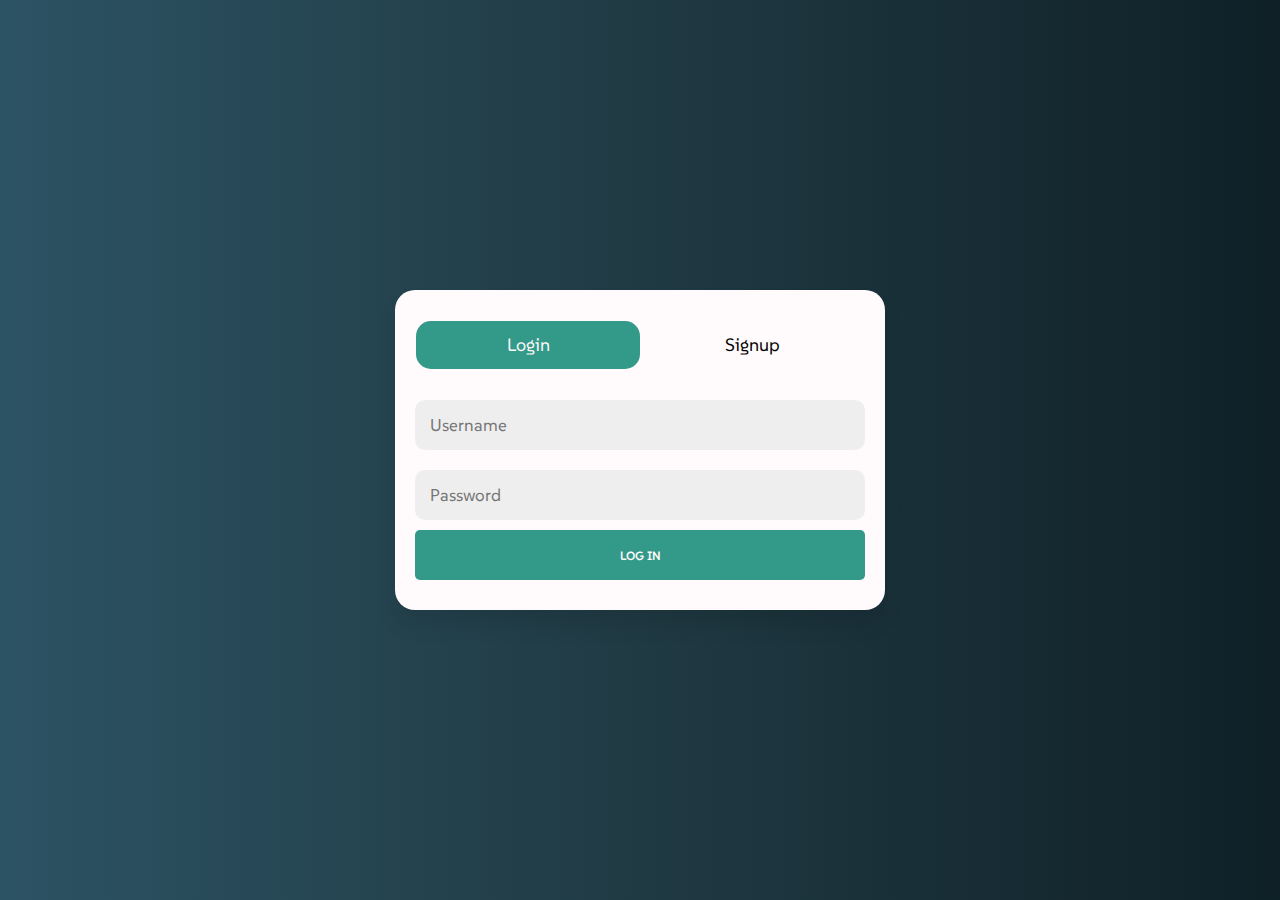
<file: index.html>
<!DOCTYPE html>
<html lang="en">
  <head>
    <title>Small Project Group 14</title>
    <meta charset="UTF-8" />
    <meta name="viewport" content="width=device-width, initial-scale=1.0" />
    <link rel="stylesheet" href="css\loginStyle.css" />
    <script type="module" src="js/code.js"></script>
  </head>

  <body>
    <div class="container" id="container">
      <!-- Login/SignUp buttons -->
      <div class="choice-btns">
        <input type="radio" name="btn" id="login" checked />
        <input type="radio" name="btn" id="signup" />
        <label for="login" class="btn login">Login</label>
        <label for="signup" class="btn signup">Signup</label>
        <div class="btn-tab"></div>
      </div>

      <div class="inner-container">
        <!-- Login -->
        <div class="form-container log-in">
          <form>
            <div class="divider">
              <input type="text" placeholder="Username" id="loginUsername" />
            </div>
            <div class="divider">
              <input
                type="password"
                placeholder="Password"
                id="loginPassword"
              />
            </div>
            <button type="button" id="loginButton">Log In</button>
            <span id="loginResult"></span>
          </form>
        </div>

        <!-- Sign Up -->
        <div class="form-container sign-up">
          <form>
            <div class="divider">
              <input
                type="text"
                placeholder="First Name"
                id="signupFirstName"
              />
            </div>
            <div class="divider">
              <input type="text" placeholder="Last Name" id="signupLastName" />
            </div>
            <div class="divider">
              <input type="text" placeholder="Username" id="signupUsername" />
            </div>
            <div class="divider">
              <input
                type="password"
                placeholder="Password"
                id="signupPassword"
              />
            </div>
            <div class="divider">
              <input
                type="password"
                placeholder="Confirm Password"
                id="signupPasswordConfirm"
              />
            </div>
            <button type="button" id="signUpButton">Sign Up</button>
            <span id="signupResult"></span>
          </form>
        </div>
        <!-- End of signup form -->
      </div>
    </div>

    <!-- Notification Box -->
    <div id="notificationBox" class="notification-box">
      <div class="notification-content">
        <span class="text" id="text"></span>
      </div>
    </div>

    <script src="js\script.js"></script>
  </body>
</html>
</file>
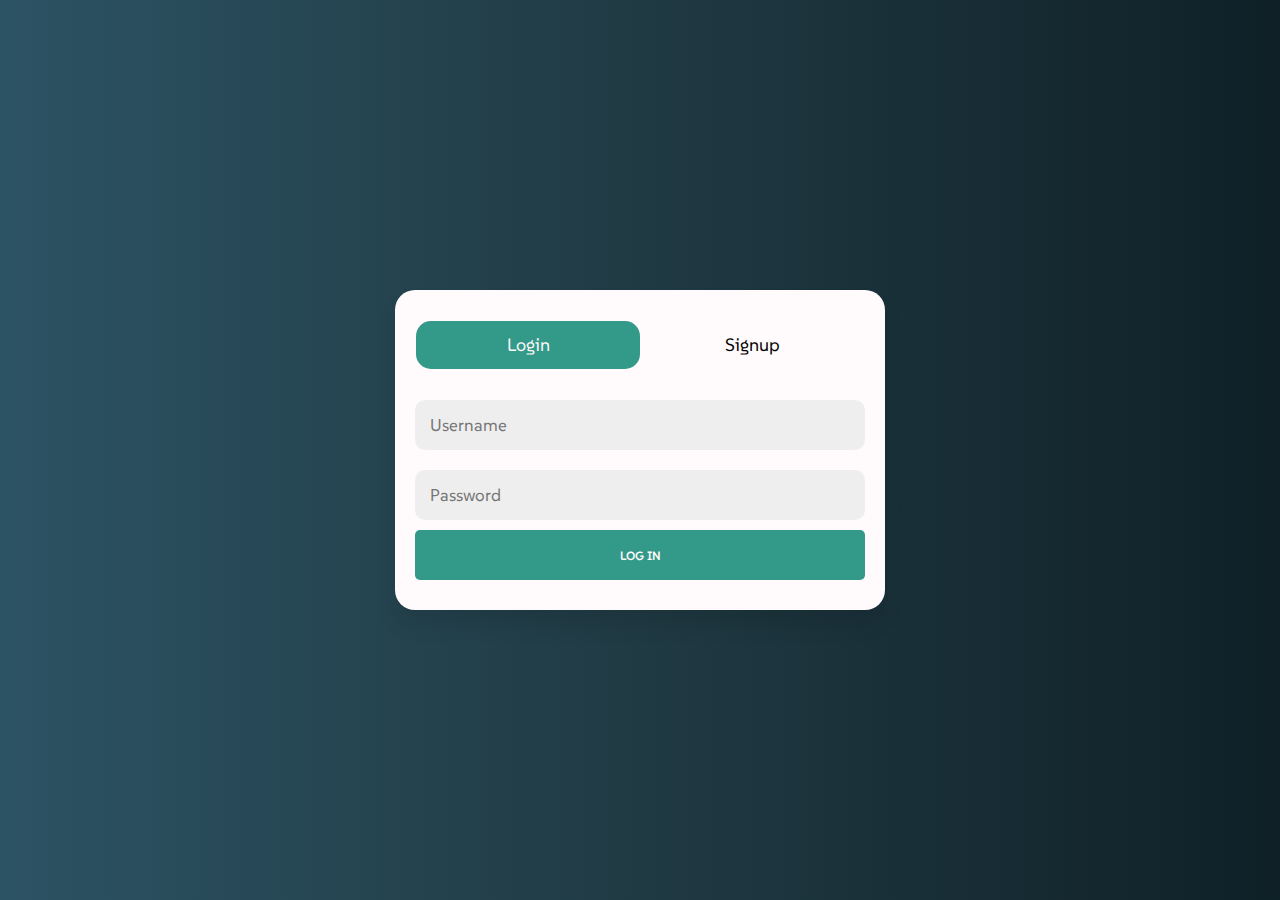
<file: contacts.html>
<!DOCTYPE html>
<html lang="en">
  <head>
    <meta charset="UTF-8" />
    <meta name="viewport" content="width=device-width, initial-scale=1.0" />

    <!-- Bootstrap for the table -->
    <link
      rel="stylesheet"
      href="https://cdn.jsdelivr.net/npm/bootstrap@4.0.0/dist/css/bootstrap.min.css"
      integrity="sha384-Gn5384xqQ1aoWXA+058RXPxPg6fy4IWvTNh0E263XmFcJlSAwiGgFAW/dAiS6JXm"
      crossorigin="anonymous"
    />
    <!-- Icons -->
    <link
      rel="stylesheet"
      href="https://cdnjs.cloudflare.com/ajax/libs/font-awesome/6.4.2/css/all.min.css"
    />

    <!-- Stylesheet and scripts -->
    <link rel="stylesheet" href="css/contactStyle.css" />
    <script type="module" src="js/code.js" defer></script>
    <script type="module" defer>
      import userOps from "./js/userOperations.js";
    </script>
    <title>Contact Manager</title>
  </head>

  <body>
    <div class="grid-container">
      <!-- Start of Search Bar -->
      <div class="search-container">
        <input
          class="search-input"
          type="text"
          id="searchInput"
          placeholder="Search"
        />
      </div>
      <!-- End of Search Bar -->

      <!-- Contacts Header and Icon -->
      <div class="header">
        <i class="fa-solid fa-phone"></i>
        <h1>Contacts</h1>
      </div>

      <div class="welcome">
        <h1 id="userName"></h1>
      </div>

      <!-- First column that contains the form -->
      <div class="contacts-form">
        <form id="addContactForm">
          <div id="addContact-errorMessages" class="error-container"></div>
          <div class="divider" id="fdiv">
            <h3>First</h3>
            <input type="text" id="firstName" placeholder="first name" />
            <i class="fa-solid fa-check"></i>
            <i class="fa-solid fa-xmark"></i>
          </div>
          <div class="divider" id="ldiv">
            <h3>Last</h3>
            <input type="text" id="lastName" placeholder="last name" />
            <i class="fa-solid fa-check"></i>
            <i class="fa-solid fa-xmark"></i>
          </div>
          <div class="divider" id="ediv">
            <h3>Email</h3>
            <input id="email" placeholder="email@address.com" />
            <i class="fa-solid fa-check"></i>
            <i class="fa-solid fa-xmark"></i>
          </div>
          <div class="divider" id="pdiv">
            <h3>Phone</h3>
            <input type="tel" id="phoneNumber" placeholder="123456790" />
            <i class="fa-solid fa-check"></i>
            <i class="fa-solid fa-xmark"></i>
          </div>
          <button type="submit" id="addContact">Add Contact</button>
        </form>
      </div>
      <!-- End of form column -->

      <!-- Second column that contains contacts table -->
      <div class="table-container">
        <table class="table table-sortable table-hover" id="table">
          <thead>
            <tr>
              <th scope="col">#</th>
              <th scope="col" class="th-sort">First</th>
              <th scope="col" class="th-sort">Last</th>
              <th scope="col" class="th-sort">Email</th>
              <th scope="col" class="th-sort">Phone</th>
            </tr>
          </thead>

          <tbody></tbody>
        </table>
        <div class="log-out">
          <button type="button" id="logoutButton" class="buttons">
            Log Out
          </button>
        </div>
      </div>
      <!-- End of table container -->
    </div>

    <!-- Notification Box -->
    <div id="notificationBox" class="notification-box">
      <div class="notification-content">
        <i class="fas fa-solid fa-check check"></i>
        <span class="text" id="text"></span>
      </div>
    </div>

    <script src="js/iconScript.js"></script>
  </body>
</html>
</file>
<file: css/contactStyle.css>
@import url("https://fonts.googleapis.com/css2?family=SUSE:wght@100..800&display=swap");

* {
  margin: 0;
  padding: 0;
  box-sizing: border-box;
  font-family: "SUSE";
}

body {
  width: 98vw;
  height: 98vh;
  background: #0f2027;
  background: -webkit-linear-gradient(to right, #2c5364, #203a43, #0f2027);
  background: linear-gradient(to right, #2c5364, #203a43, #0f2027);
}

h1 {
  padding-left: 10px;
  color: #fffafb;
  letter-spacing: 1.8px;
}

h3 {
  font-size: 1.2rem;
  margin-bottom: 10px;
  margin-top: 5px;
}

/* Grid */
.grid-container {
  display: grid;
  grid-template-columns: 1fr 1fr 1fr;
  /* grid-template-rows: 0.3fr 0.3fr 1fr; */
  grid-template-areas:
    "search search search"
    "header welcome welcome"
    "contact table table";
  grid-gap: 1rem;
}

/* Search bar Styling */
.search-container {
  grid-area: search;
  display: flex;
  justify-content: center;
  padding-top: 10px;
  padding-bottom: 10px;
}

.search-input {
  width: 75%;
  padding: 12px 24px;
  background-color: transparent;
  transition: transform 250ms ease-in-out;
  font-size: 14px;
  line-height: 18px;
  color: #fffafb;
  border-radius: 50px;
  border: 1px solid #fffafb;
  transition: all 250ms ease-in-out;
  backface-visibility: hidden;
  transform-style: preserve-3d;
}

.search-input:hover,
.search-input:focus {
  padding: 12px 0;
  outline: 0;
  border: 1px solid transparent;
  border-bottom: 1px solid #339989;
  border-radius: 0;
  background-position: 100% center;
}

.search-input::placeholder {
  color: #fffafb;
  text-transform: uppercase;
  letter-spacing: 1.5px;
}


/* Contacts Styling */
.header {
  grid-area: header;
  display: flex;
  justify-content: flex-start;
  padding-left: 25px;
}

.welcome {
  width: 200%;
  display: flex;
  justify-content: center;
}

.fa-phone {
  color: #339989;
  font-size: 35px;
  line-height: 40px;
}

/* Styles for the add form */
.error-container {
  grid-area: contact;
  margin-bottom: 5px;
  color: lightcoral;
  font-size: 0.9rem;
  font-family: "SUSE", sans-serif;
}

.error-msg {
  display: flex;
  align-items: center;
  white-space: nowrap;
  overflow: hidden;
  text-overflow: ellipsis;
}

.error-msg .fa-exclamation-triangle {
  margin-right: 8px;
  color: lightcoral;
}

.icon-space {
  margin-right: 8px; 
}

.error-row {
  color: lightcoral;
  font-size: 0.9rem;
  font-family: "SUSE", sans-serif;
  margin-bottom: 5px;
  white-space: nowrap;
  align-items: center;
  margin-bottom: 0;
  border: none;
  pointer-events: none;
}

table tr {
  border-collapse: collapse;
}

.error-row td {
  border-top: none; 
  padding: 10px;
}

.error-border {
  border: 2px solid red;
}

.contacts-form {
  grid-area: contact;
  max-height: 540px;
  background-color: #fffafb;
  padding: 20px;
  border-radius: 15px;
  margin-left: 25px;
  box-shadow: 4.1px 8.2px 8.2px hsl(0deg 0% 0% / 0.37);
}

.contacts-form .divider {
  position: relative;
  padding-top: 10px;
  padding-bottom: 10px;
}

.contacts-form input {
  background-color: #eee;
  height: 35px;
  border: transparent;
  border-bottom: 6px solid lightcoral;
  border-radius: 15px;
  width: 100%;
  outline: none;
  padding-left: 15px;
  font-size: 15px;
  transition: all 0.3s ease;
  box-shadow: #575756;
}

.contacts-form .fa-xmark {
  position: absolute;
  top: 50%;
  transform: translateY(50%);
  right: 10px;
  color: lightcoral;
  z-index: 2;
}

.contacts-form .fa-check {
  position: absolute;
  right: 10px;
  color: lightgreen;
  top: 50%;
  transform: translateY(50%);
  opacity: 0;
  z-index: 1;
}

.divider.valid input {
  border-bottom: 6px solid lightgreen;
}

.divider.valid .fa-check {
  opacity: 1;
  z-index: 3;
}

.divider.valid .fa-xmark {
  opacity: 0;
  z-index: 1;
}

.contacts-form input:hover,
.contacts-form input:focus {
  border-radius: 5px;
  box-shadow: 2.1px 5.2px 5.2px hsl(0deg 0% 0% / 0.37);
}

.contacts-form button {
  padding: 6px 10px 6px 10px;
  margin-top: 10px;
  background-color: #339989;
  border-radius: 15px;
  height: 35px;
  border: 1px solid #eee;
  cursor: pointer;
  font-size: 15px;
  font-weight: 600;
  color: #dfe4e3;
}

.contacts-form button:hover,
.contacts-form button:focus {
  background-color: #7de2d1;
  box-shadow: 2.1px 5.2px 5.2px hsl(0deg 0% 0% / 0.37);
  border: transparent;
  color: #575756;
}

/* Styles for the table */
.table-container {
  grid-area: table;
  margin-left: 25px;
}

.table {
  overflow: hidden;
  background-color: #fffafb;
  border-radius: 15px;
  box-shadow: 4.1px 8.2px 8.2px hsl(0deg 0% 0% / 0.37);
}

.table input {
  max-width: 15ch;
}

.table .button-table button {
  background-color: transparent;
  color: #339989;
  font-size: 15px;
}

.table .button-table {
  padding: 2px;
}

.table .button-table button:hover {
  color: #7de2d1;
}

/* buttons for sorting */
.toggle-sort {
  border: none;
  background: none;
  cursor: pointer;
  margin-left: 4pt;
  color: #339989;
  transition: color 0.3s ease;
}

.toggle-sort:hover {
  color: #7de2d1;
}

.toggle-sort:focus {
  outline: none;
}

/* end of sort buttons */

.log-out {
  display: flex;
  justify-content: end;
}

#logoutButton {
  padding: 6px 10px 6px 10px;
  margin-top: 10px;
  height: 35px;
  background-color: #339989;
  color: #dfe4e3;
  font-size: 15px;
  font-weight: 600;
  border-radius: 15px;
  border: transparent;
  cursor: pointer;
  box-shadow: 4.1px 8.2px 8.2px hsl(0deg 0% 0% / 0.37);
}

#logoutButton:hover,
#logoutButton:focus {
  background-color: #7de2d1;
  box-shadow: 2.1px 5.2px 5.2px hsl(0deg 0% 0% / 0.37);
  border: transparent;
  color: #575756;
}

@media only screen and (max-width: 650px) {
  body {
    background: #0f2027;
  }
  .welcome {
    width: 100%;
  }
  .header {
    opacity: 0;
  }
  .grid-container {
    grid-template-columns: 1fr;
    grid-template-rows: 0.1fr 0.1fr 1.2fr 1.2fr;
    grid-template-areas:
      "search"
      "welcome"
      "contact"
      "table"
      "header";
  }
}

/* Notification Box Styles */

.notification-box {
  width: 250px;
  display: none;
  position: absolute;
  bottom: 10px;
  right: 0;
  background-color: #dfe4e3;
  color: #339989;
  padding: 24px 12px 24px 12px;
  border-radius: 8px;
  text-align: center;
  font-size: 20px;
  font-weight: 600;
  box-shadow: 0 5px 10px rgba(0,0,0,0.1);
  border-right: 10px solid #7de2d1;
  z-index: 1000;
  overflow: hidden;
}

.notification-box .notification-content {
  display: flex;
  justify-content: center;
  align-items: center;
  padding-left: 0;
}

.notification-content .fa-check {
  display: flex;
  align-items: center;
  justify-content: center;
  height: 25px;
  width: 25px;
  background-color: #339989;
  color: #fff;
  font-size: 15px;
  border-radius: 50%;
}

.notification-content .text {
  margin-left: 10px;
}

.table-sortable th {
	cursor: pointer;
}

.table-sortable .th-sort::after {
  content: "\f0dc";
  font-family: FontAwesome;
  font-style: normal;
  font-weight: normal;
  text-decoration: inherit;
/*--adjust as necessary--*/
  color: #339989;
  font-size: 15px;
  padding-left: 10px;
}


.table-sortable .th-sort-asc::after {
	content: "\f0de";
  font-family: FontAwesome;
  font-style: normal;
  font-weight: normal;
  text-decoration: inherit;
/*--adjust as necessary--*/
  color: #339989;
  font-size: 18px;
}

.table-sortable .th-sort-desc::after {
	content: "\f0dd";
  font-family: FontAwesome;
  font-style: normal;
  font-weight: normal;
  text-decoration: inherit;
/*--adjust as necessary--*/
  color: #339989;
  font-size: 18px;
}

.table-sortable .th-sort-asc::after,
.table-sortable .th-sort-desc::after {
	margin-left: 5px;
}

.table-sortable .th-sort-asc,
.table-sortable .th-sort-desc {
	background: rgba(0, 0, 0, 0.1);
}
</file>
